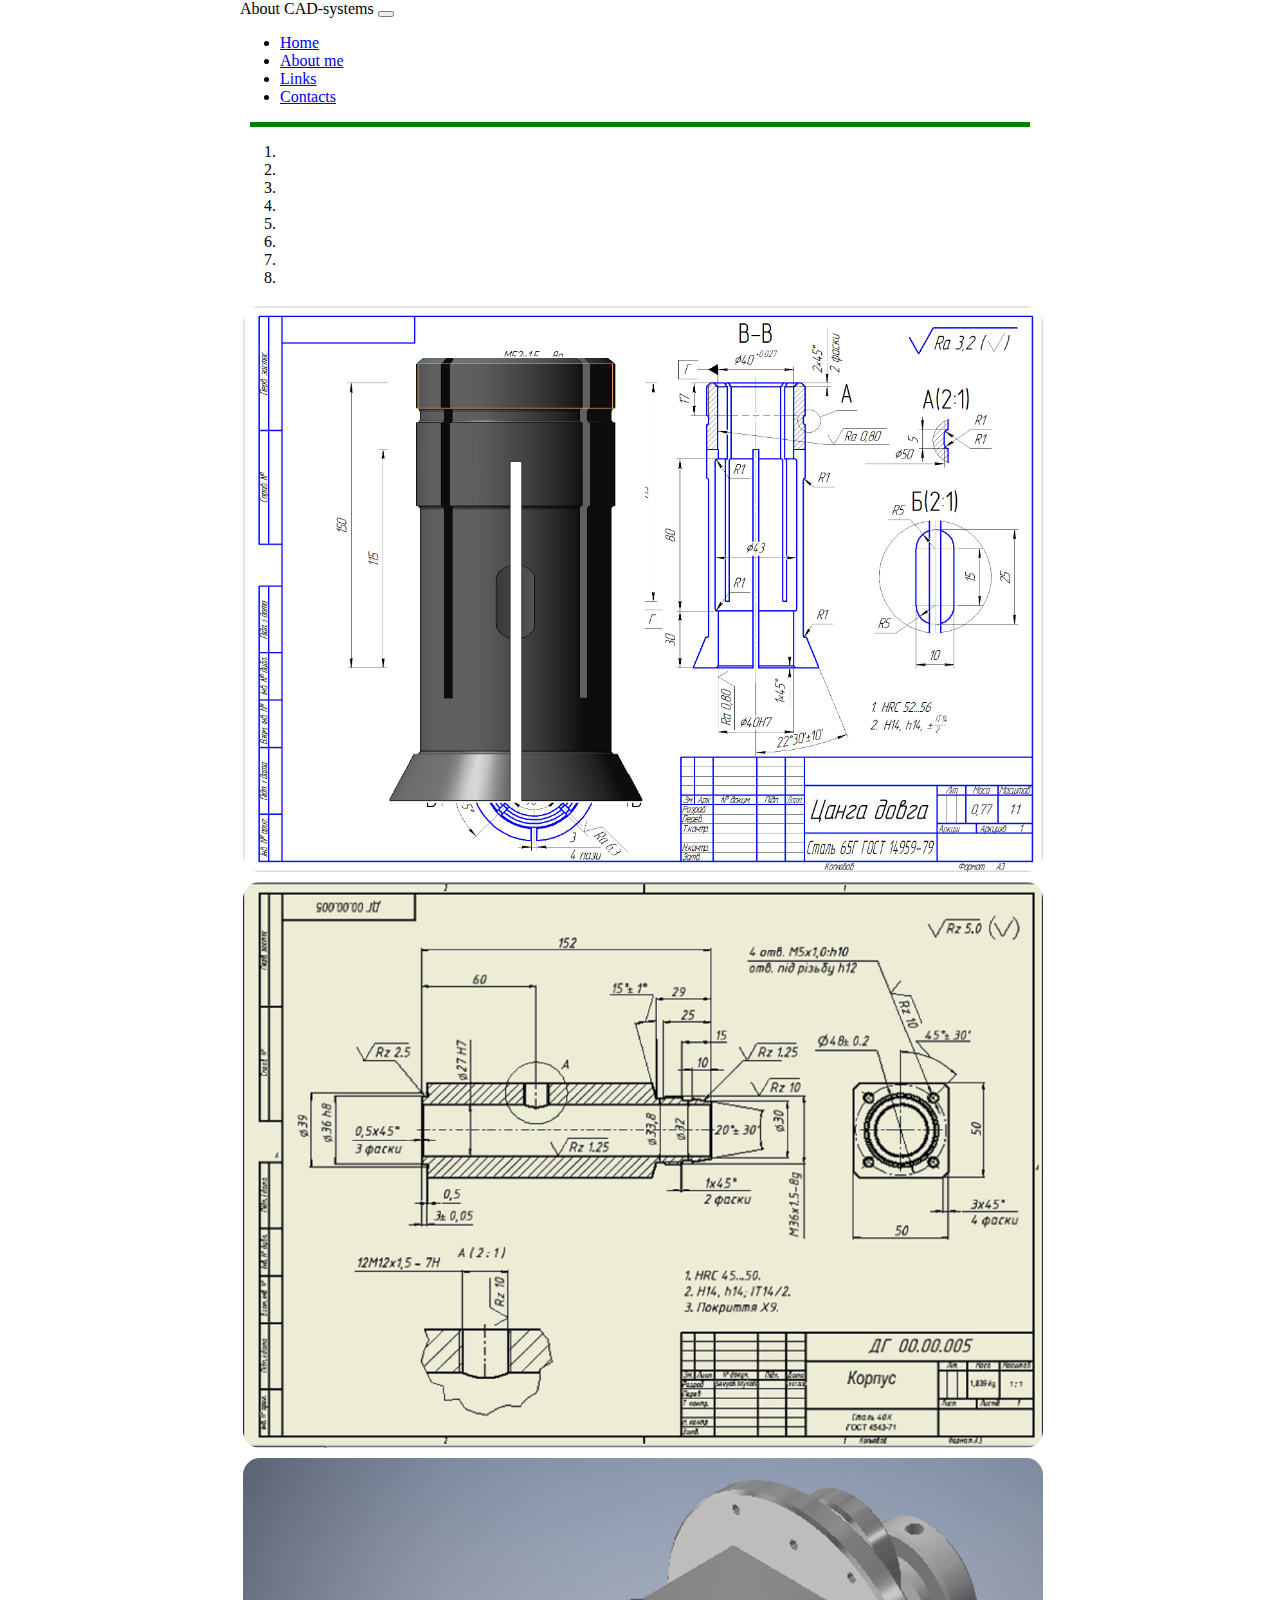
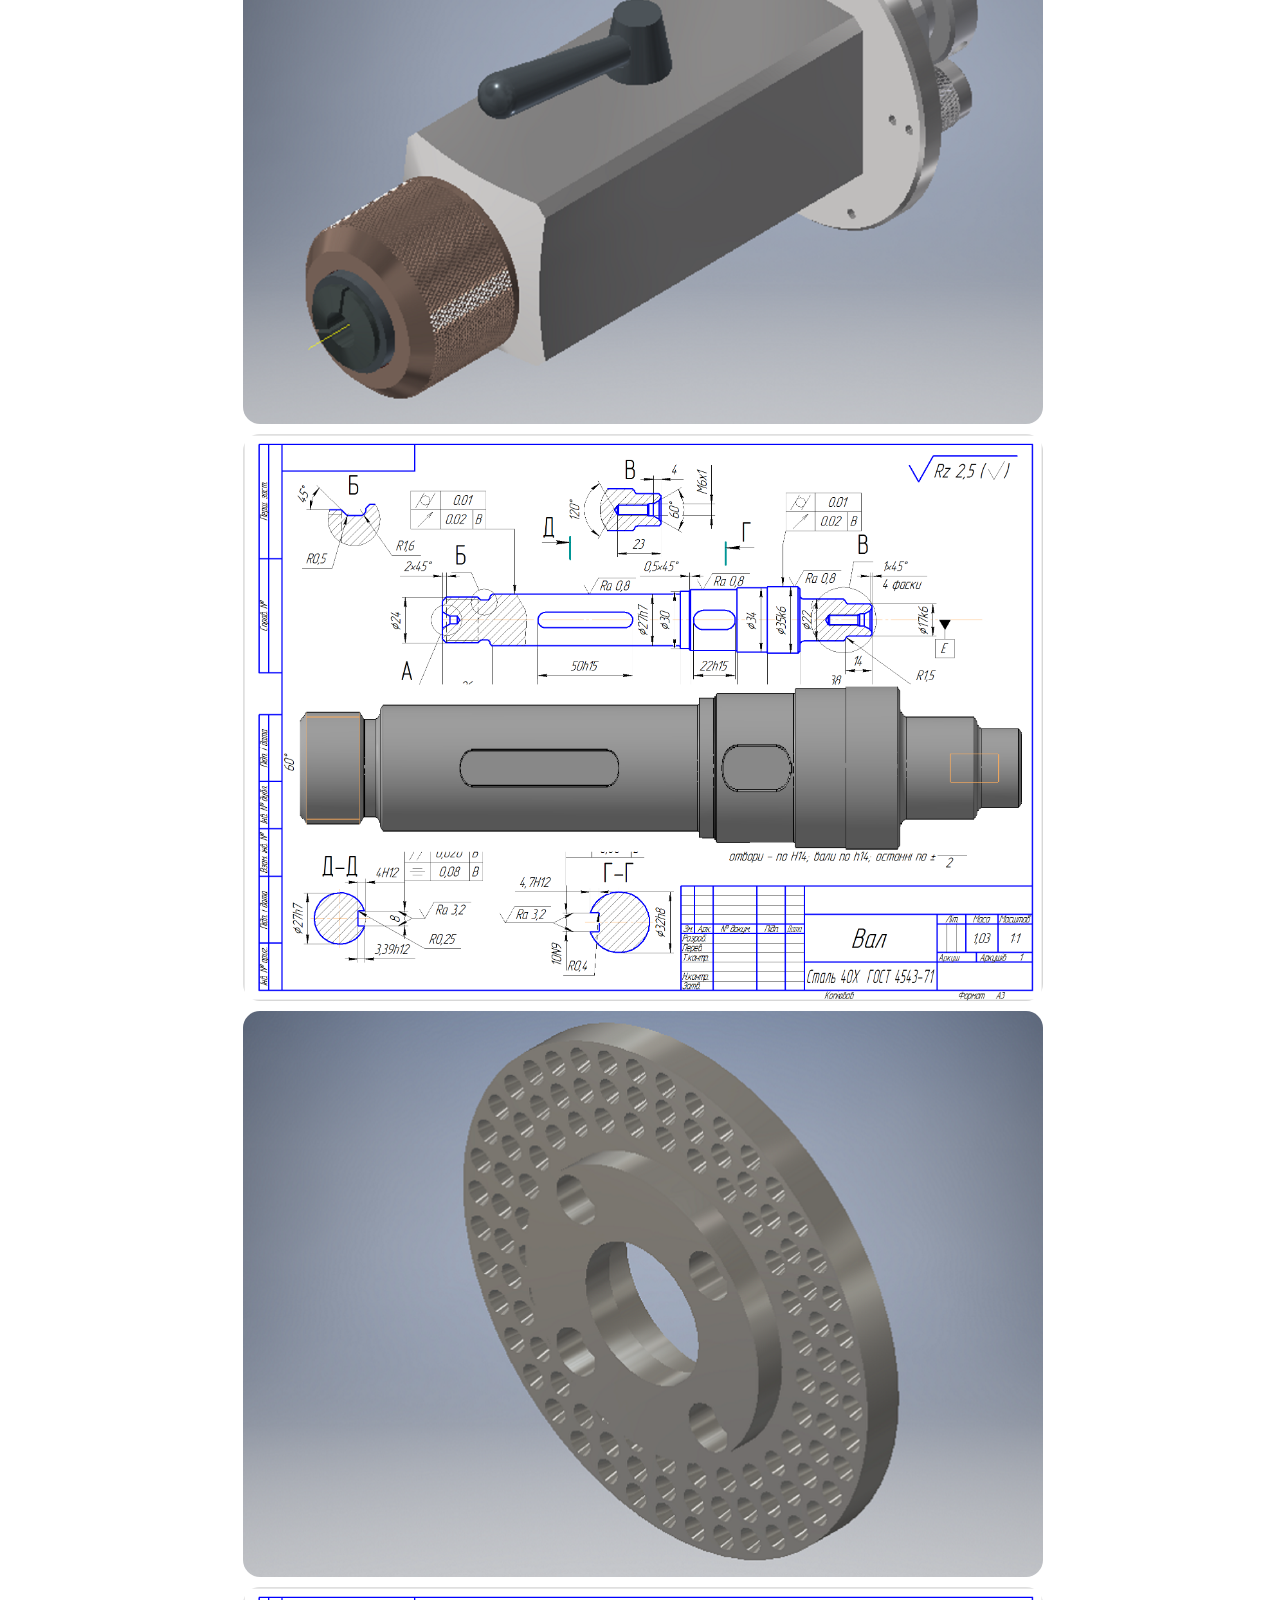
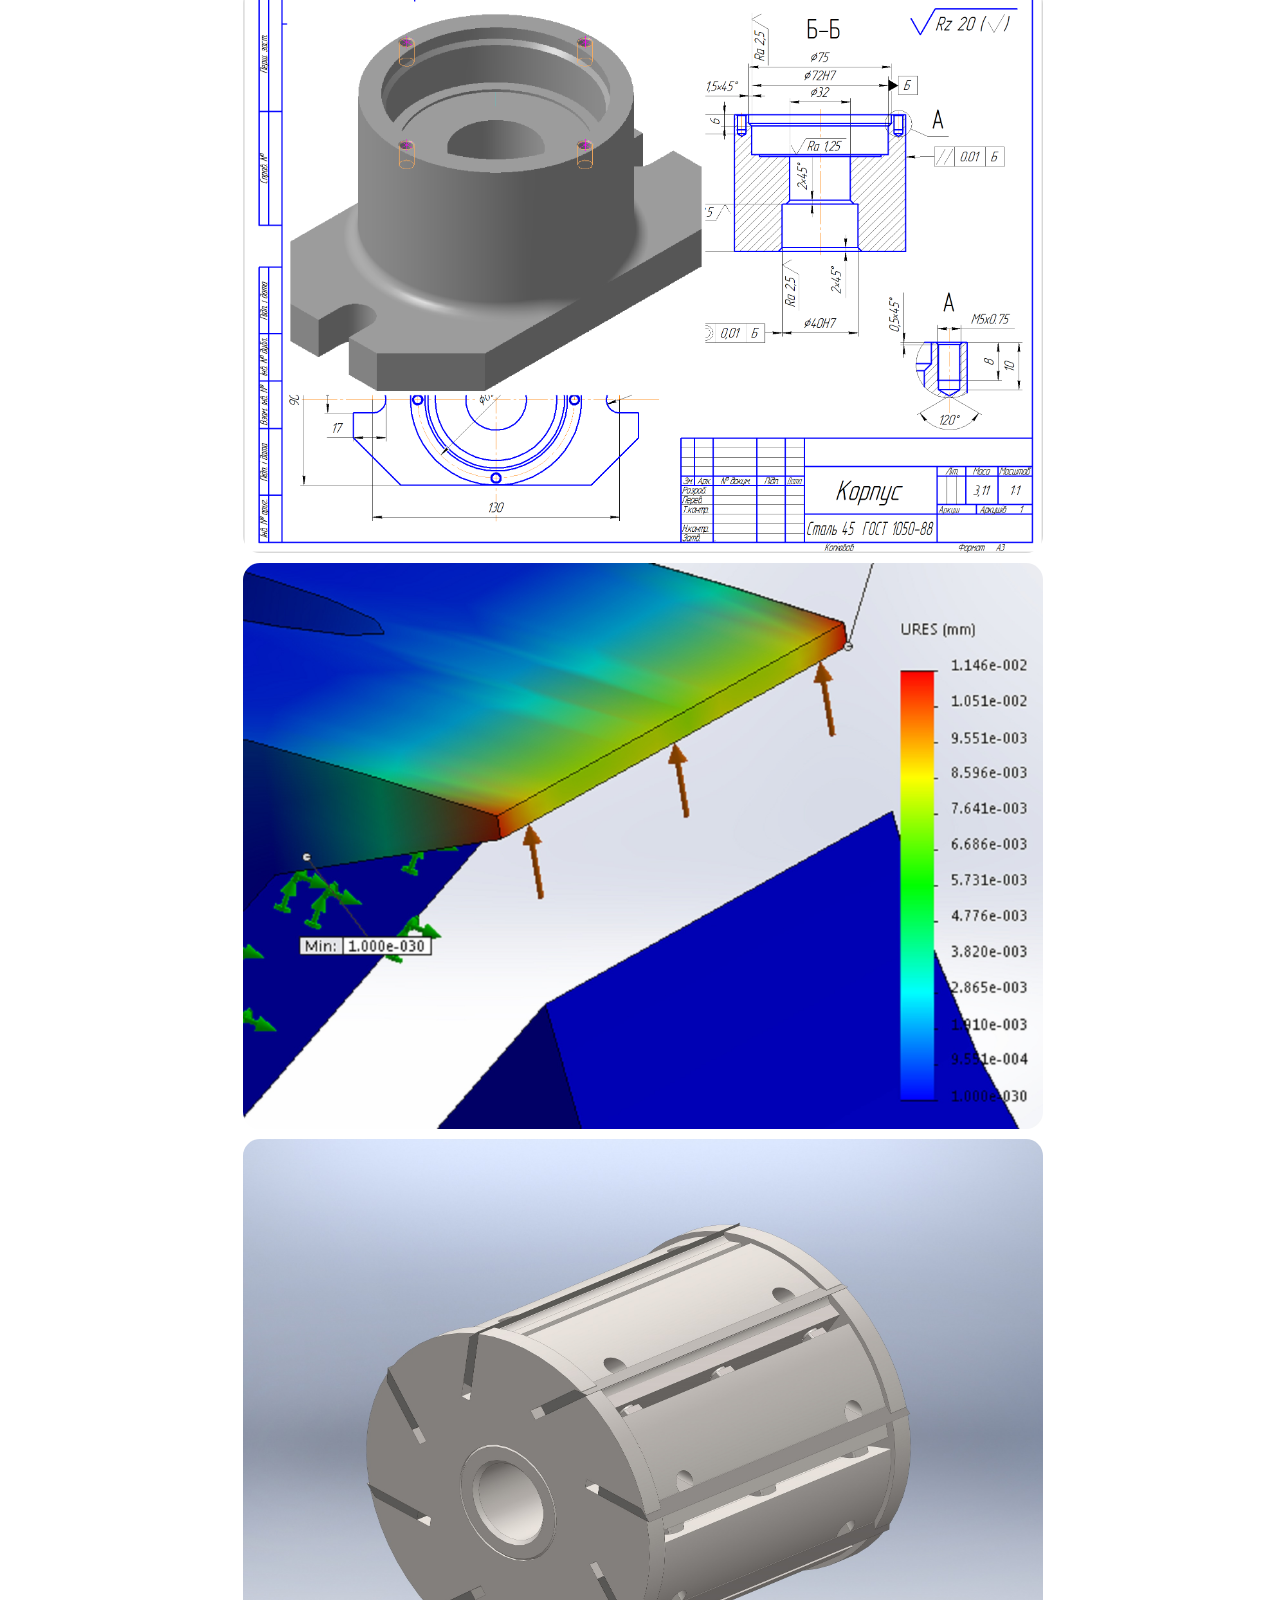
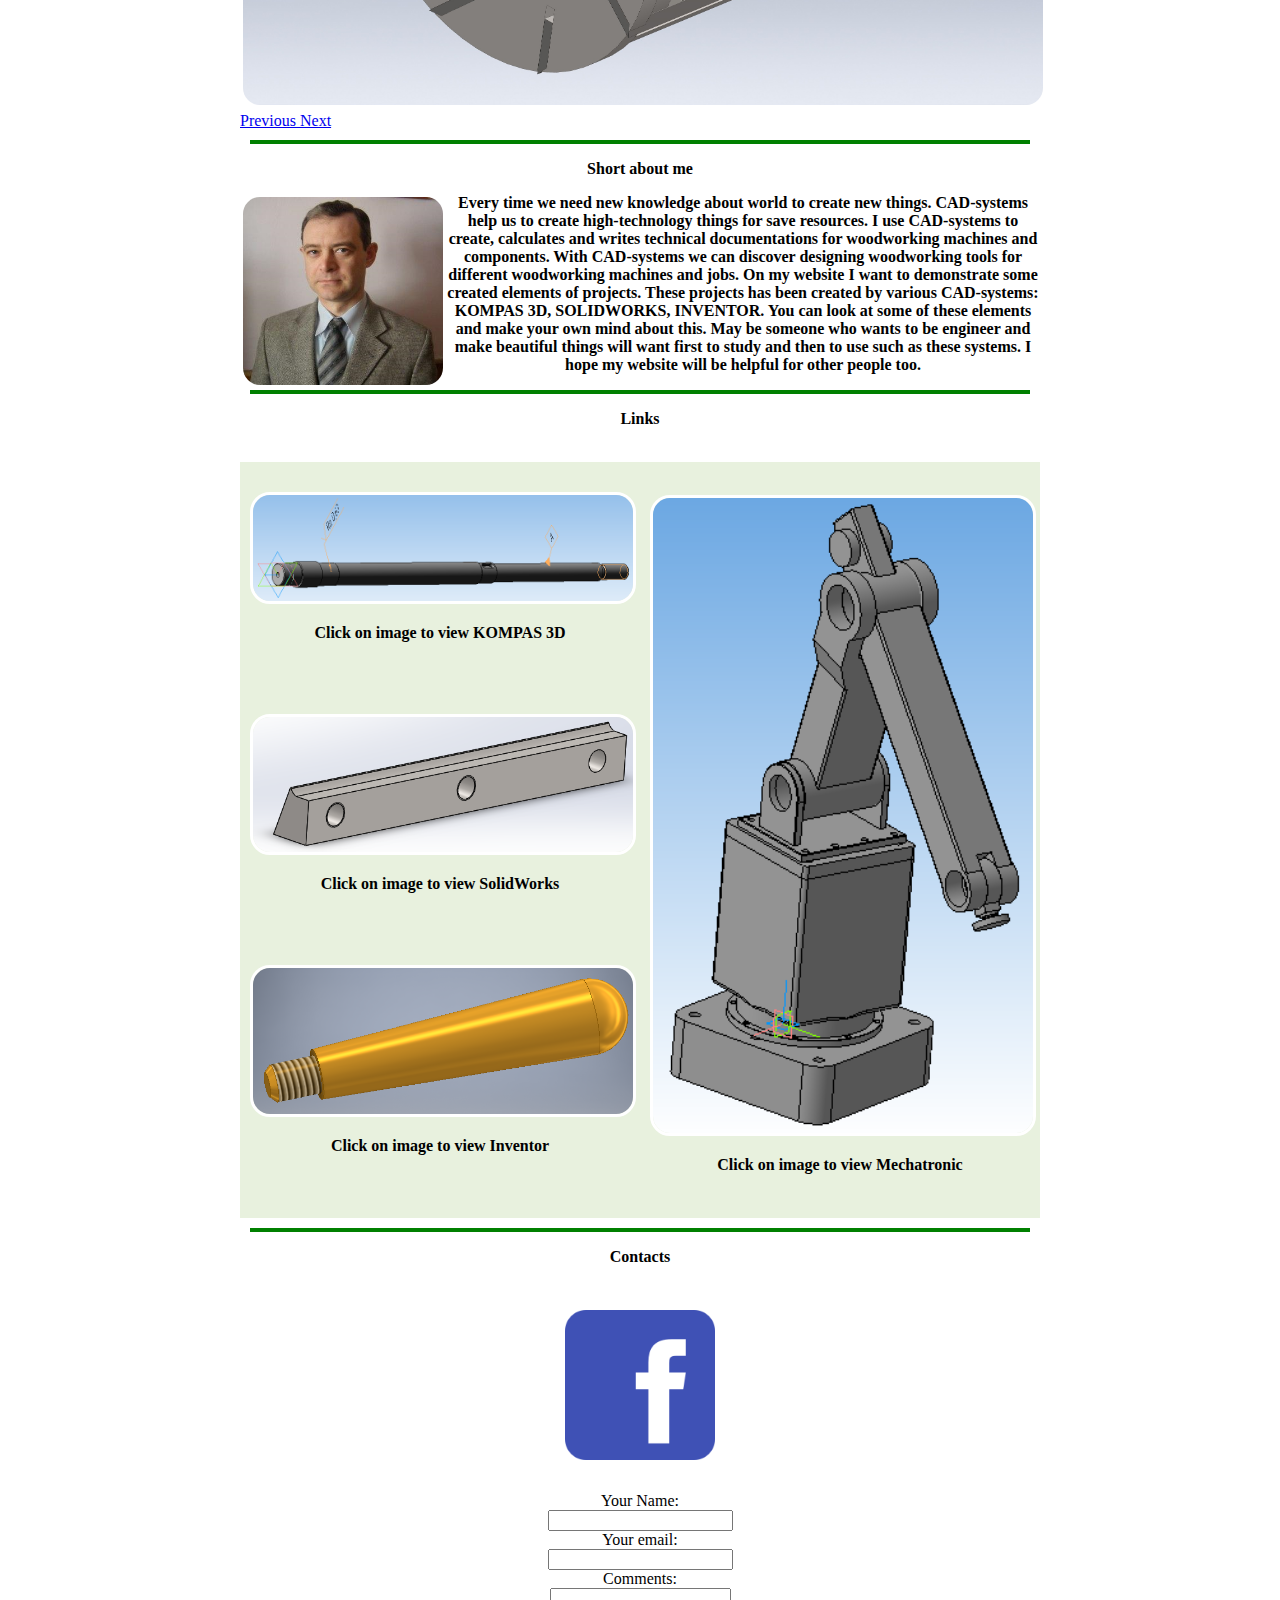
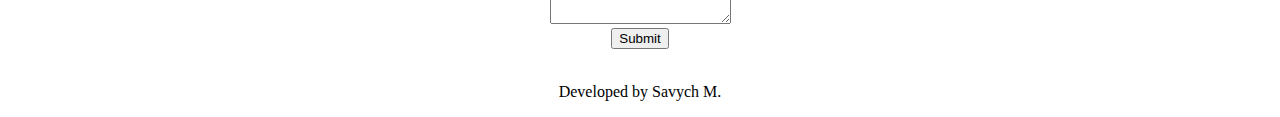
<file: index.html>
﻿<!DOCTYPE html>
<html lang="en">
   
<head>
    <!-- Global site tag (gtag.js) - Google Analytics -->
<script async src="https://www.googletagmanager.com/gtag/js?id=UA-116665835-2"></script>
<script>
  window.dataLayer = window.dataLayer || [];
  function gtag(){dataLayer.push(arguments);}
  gtag('js', new Date());

  gtag('config', 'UA-116665835-2');
</script>

    <meta charset="UTF-8">
    <meta name="viewport" content="width=device-width, initial-scale=1.0">
    <meta http-equiv="X-UA-Compatible" content="ie=edge">
    <link rel="icon" type="image/png" sizes="70x70" href="images/ms-icon-70x70.png"/>
    <link rel="stylesheet" href="https://maxcdn.bootstrapcdn.com/bootstrap/4.0.0-beta.2/css/bootstrap.min.css" 
        integrity="sha384-PsH8R72JQ3SOdhVi3uxftmaW6Vc51MKb0q5P2rRUpPvrszuE4W1povHYgTpBfshb" 
        crossorigin="anonymous">
    <link rel="stylesheet" href="css/index.css" />
    <title>About CAD-systems</title>
</head>

<body>
    <header>
        <nav class="navbar navbar-expand-lg navbar-light bg-light">
            <a class="navbar-brand">About CAD-systems</a>
            <button class="navbar-toggler" type="button" data-toggle="collapse" data-target="#navbarSupportedContent" aria-controls="navbarSupportedContent" aria-expanded="false" aria-label="Toggle navigation">
                <span class="navbar-toggler-icon"></span>
            </button>

            <div class="collapse navbar-collapse" id="navbarSupportedContent">
                <ul class="navbar-nav mr-auto">
                    <li class="nav-item active">
                        <a class="nav-link" href="#home">Home</a>
                    </li>
                    <li class="nav-item">
                        <a class="nav-link" href="#about">About me</a>
                    </li>
                    <li class="nav-item">
                        <a class="nav-link" href="#links">Links</a>
                    </li>
                    <li class="nav-item">
                        <a class="nav-link" href="#contacts">Contacts</a>
                    </li>
                </ul>
            </div>
        </nav>

    </header>
 
<main>
    <hr size="5" color="green"/>

        <section class="jumbotron">

            <div id="carouselExampleIndicators" class="carousel slide" data-ride="carousel"
                data-interval="3000">
                <ol class="carousel-indicators">
                    <li data-target="#carouselExampleIndicators" data-slide-to="0" class="active"></li>
                    <li data-target="#carouselExampleIndicators" data-slide-to="1"></li>
                    <li data-target="#carouselExampleIndicators" data-slide-to="2"></li>
                    <li data-target="#carouselExampleIndicators" data-slide-to="3"></li>
                    <li data-target="#carouselExampleIndicators" data-slide-to="4"></li>
                    <li data-target="#carouselExampleIndicators" data-slide-to="5"></li>
                    <li data-target="#carouselExampleIndicators" data-slide-to="6"></li>
                    <li data-target="#carouselExampleInsicators" data-slide-to="7"></li>
                </ol>
                <div class="carousel-inner">
                    <div id="intro-slide" class="carousel-item active">
                        <img class="d-block w-100" src="img/collet-03.png" alt="Collet">
                    </div>
                    
                    <div class="carousel-item">
                        <img class="d-block w-100" src="img/body-01.png" alt="Body">
                    </div>

                    <div class="carousel-item">
                        <img class="d-block w-100" src="img/Divid-head-01.png" alt="Divid head">
                    </div>

                    <div class="carousel-item">
                        <img class="d-block w-100" src="img/shaft-01.png" alt="Shaft">
                    </div>

                    <div class="carousel-item">
                        <img class="d-block w-100" src="img/Turntable-02b.png" alt="Turntable">
                    </div>

                    <div class="carousel-item">
                        <img class="d-block w-100" src="img/base-02.png" alt="Base">
                    </div>

                    <div class="carousel-item">
                        <img class="d-block w-100" src="img/SW-01.jpg" alt="Analiz">
                    </div>

                    <div class="carousel-item">
                        <img class="d-block w-100" src="img/SW-assem-03.jpg" alt="Mill">
                    </div>
                    
                </div>
                <a class="carousel-control-prev" href="#carouselExampleIndicators" role="button" data-slide="prev">
                <span class="carousel-control-prev-icon" aria-hidden="true"></span>
                <span class="sr-only">Previous</span>
              </a>
                <a class="carousel-control-next" href="#carouselExampleIndicators" role="button" data-slide="next">
                    <span class="carousel-control-next-icon" aria-hidden="true"></span>
                    <span class="sr-only">Next</span>
                </a>
            </div>

        </section>

    <hr size="4" color="green">
    
    <section id="about">
        <p class="aboutme"><b>Short about me</b></p>
        <p><img src="images/my_foto.png" alt="My foto">
<b>Every time we need new knowledge about world to create new things. 
CAD-systems help us to create high-technology things for save resources. 
I use CAD-systems to create, calculates and writes technical documentations  for  woodworking machines and  components. With CAD-systems we can discover  designing woodworking tools for different woodworking machines and jobs.
On my website I want to demonstrate some created elements of projects. 
These projects has been created by various CAD-systems: KOMPAS 3D, SOLIDWORKS, INVENTOR. You can look at some of  these elements and make your own mind about this. May be someone who wants to be engineer and make beautiful things will want first to study and then to use such as these systems.
I hope my website will be helpful for other people too.</b>
</p>
    </section>
    
   <hr size="4" color="green">
    
    <section id="links">
        <p class="linksto"><b>Links</b></p>
        <br />
        <div class="content">
            <div class="cad">
                <a href="kompas.html"><img src="images/shaft-kompas.png" alt="KOMPAS 3D"></a>
                <p><b>Click on image to view KOMPAS 3D</b></p>
                <br>
                <br>
                <a href="solidworks.html"><img src="images/wedge.png" alt="SolidWorks"></a>
                <p><b>Click on image to view SolidWorks</b></p>
                <br>
                <br>
                <a href="inventor.html"><img src="images/inventor-02.png" alt="Inventor"></a>
                <p><b>Click on image to view Inventor</b></p>
            </div>
            <div class="robot">
                <br>
                <a href="robot.html"><img src="images/mechatronic-2.png" alt="Mechatronic"></a>
                <p><b>Click on image to view Mechatronic</b></p>
                <br>
            </div>
        </div>
    </section>
</main>
    <hr size="4" color="green">
    
    <section  id="contacts">
        <p><b>Contacts</b></p>
        <div class="icon">
            <a href="https://www.facebook.com/"><img src="images/facebook-512.png"></a>
        </div>

        
        <form method="POST" action="https://formspree.io/f/mzbknkro">
            <label>
                Your Name:<br><input type="text" name="_replyto" required>
            </label>
            <br>
            <label>
                Your email:<br><input type="text" name="_replyto" required >
            </label>
            <br>
            <label>
                Comments:<br><textarea name="message"></textarea>
            </label>
            
            <br><input class="btn" type="submit">
        </form>
        
        
        <div id="msg"></div>
        <br />

    </section>

    <p>Developed by Savych M.</p>
    <script src="https://code.jquery.com/jquery-3.2.1.min.js"
      integrity="sha256-hwg4gsxgFZhOsEEamdOYGBf13FyQuiTwlAQgxVSNgt4="
      crossorigin="anonymous"></script>
      
    <script src="https://cdnjs.cloudflare.com/ajax/libs/popper.js/1.12.3/umd/popper.min.js" 
        integrity="sha384-vFJXuSJphROIrBnz7yo7oB41mKfc8JzQZiCq4NCceLEaO4IHwicKwpJf9c9IpFgh" 
        crossorigin="anonymous"></script>
    <script src="https://maxcdn.bootstrapcdn.com/bootstrap/4.0.0-beta.2/js/bootstrap.min.js" 
        integrity="sha384-alpBpkh1PFOepccYVYDB4do5UnbKysX5WZXm3XxPqe5iKTfUKjNkCk9SaVuEZflJ" crossorigin="anonymous"></script>

  
    <script src="js/index.js"></script>
    <script src="js/smooth-scroll.js"></script>


</body>
</html>
</file>
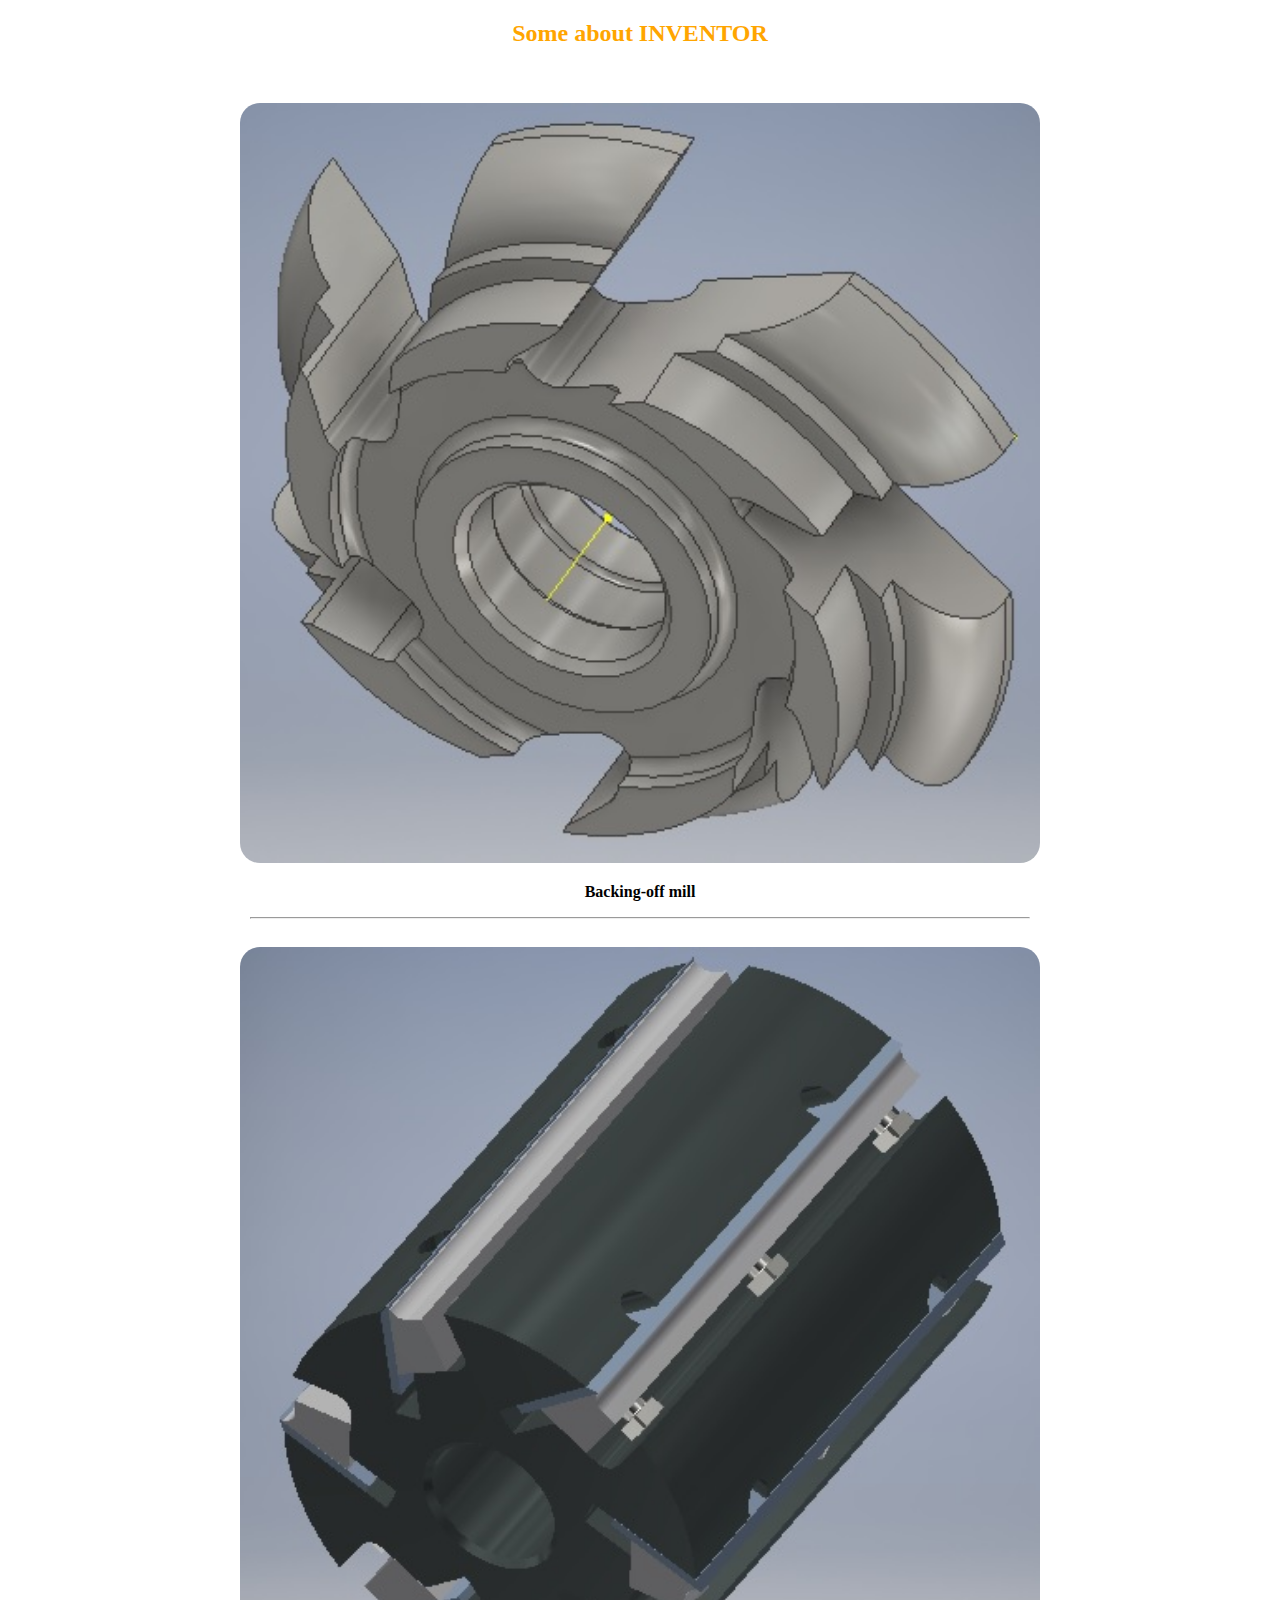
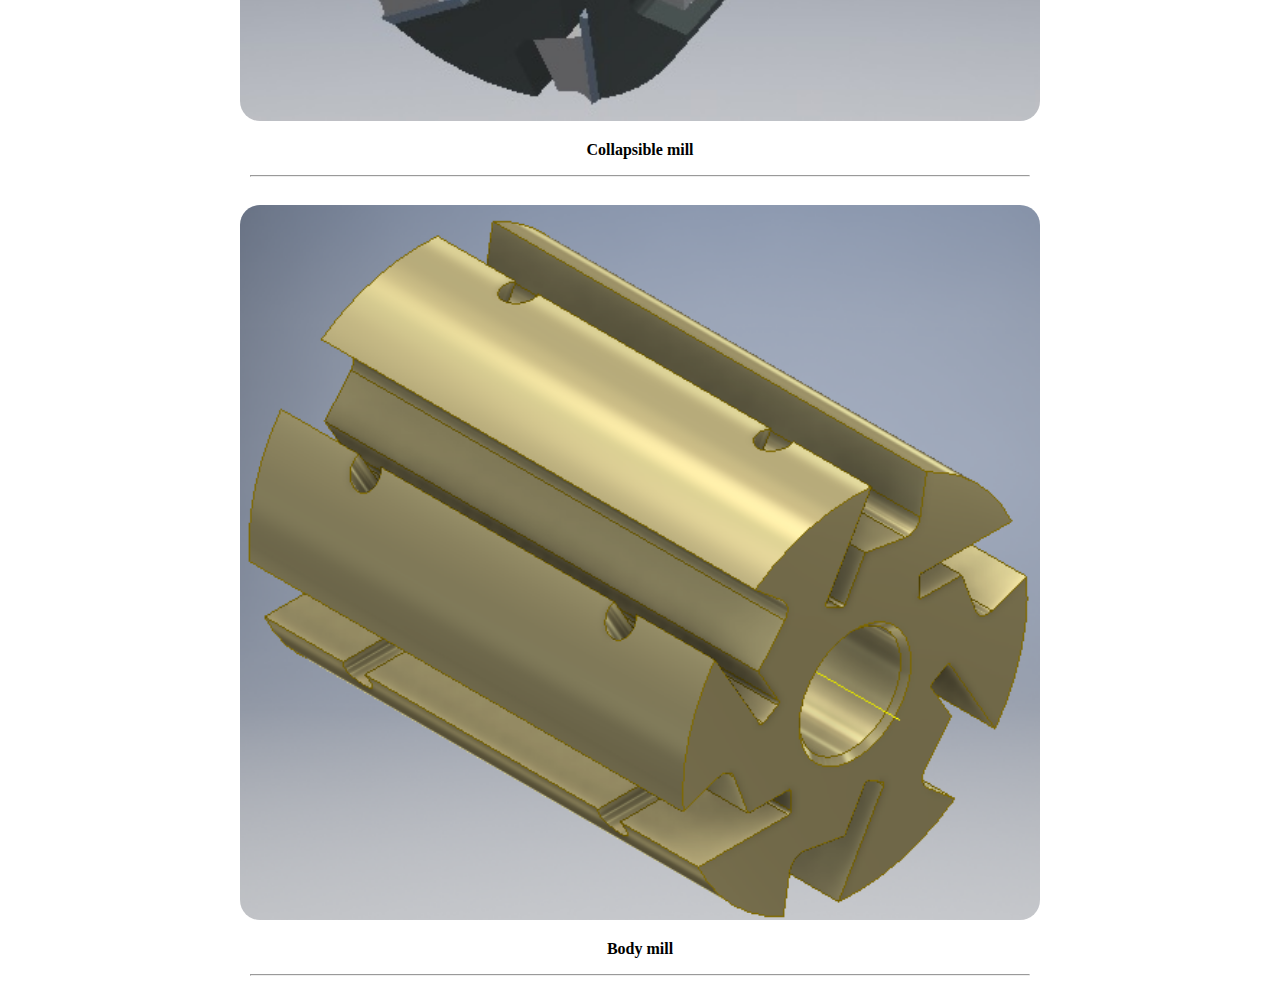
<file: inventor.html>
﻿<!DOCTYPE html>
<html lang="en">
   
<head>
    <meta charset="UTF-8">
    <meta name="viewport" content="width=device-width, initial-scale=1.0">
    <meta http-equiv="X-UA-Compatible" content="ie=edge">
    <title>Some About INVENTOR</title>
    <link rel="icon" type="image/png" sizes="70x70" href="images/ms-icon-70x70.png">
    <link rel="stylesheet" href="css/inventor.css">
    <script src="https://scripts.sirv.com/sirv.js"></script>
</head>
<body>
    <h2>Some about INVENTOR</h2>
    <br />
    <div class="Sirv" data-src="https://ittormil.sirv.com/Nut/Nut.spin"></div>
    <!-- <div style="padding: 56.25% 0 0 0; width: 100%; position: relative;">  <iframe src="https://embed.imajize.com/1694835" frameborder="0" scrolling="no" style="background-color: #fff; border: 0; position: absolute; top: 0; left: 0; width: 100%; height: 100%;" allowfullscreen></iframe></div> -->
    <br>
    <img src="images/mill.jpg" alt="Backing-off mill">
    <p><b>Backing-off mill</b></p>
    <hr>
    <br />
    <img src="images/collaps_mill.jpg" alt="Collapsable mill">
    <p><b>Collapsible mill</b></p>
    <hr />
    <br />
    <img src="images/body-mill.png" alt="Body mill" />
    <p><b>Body mill</b></p>
    <hr />
</body>
</html>
</file>
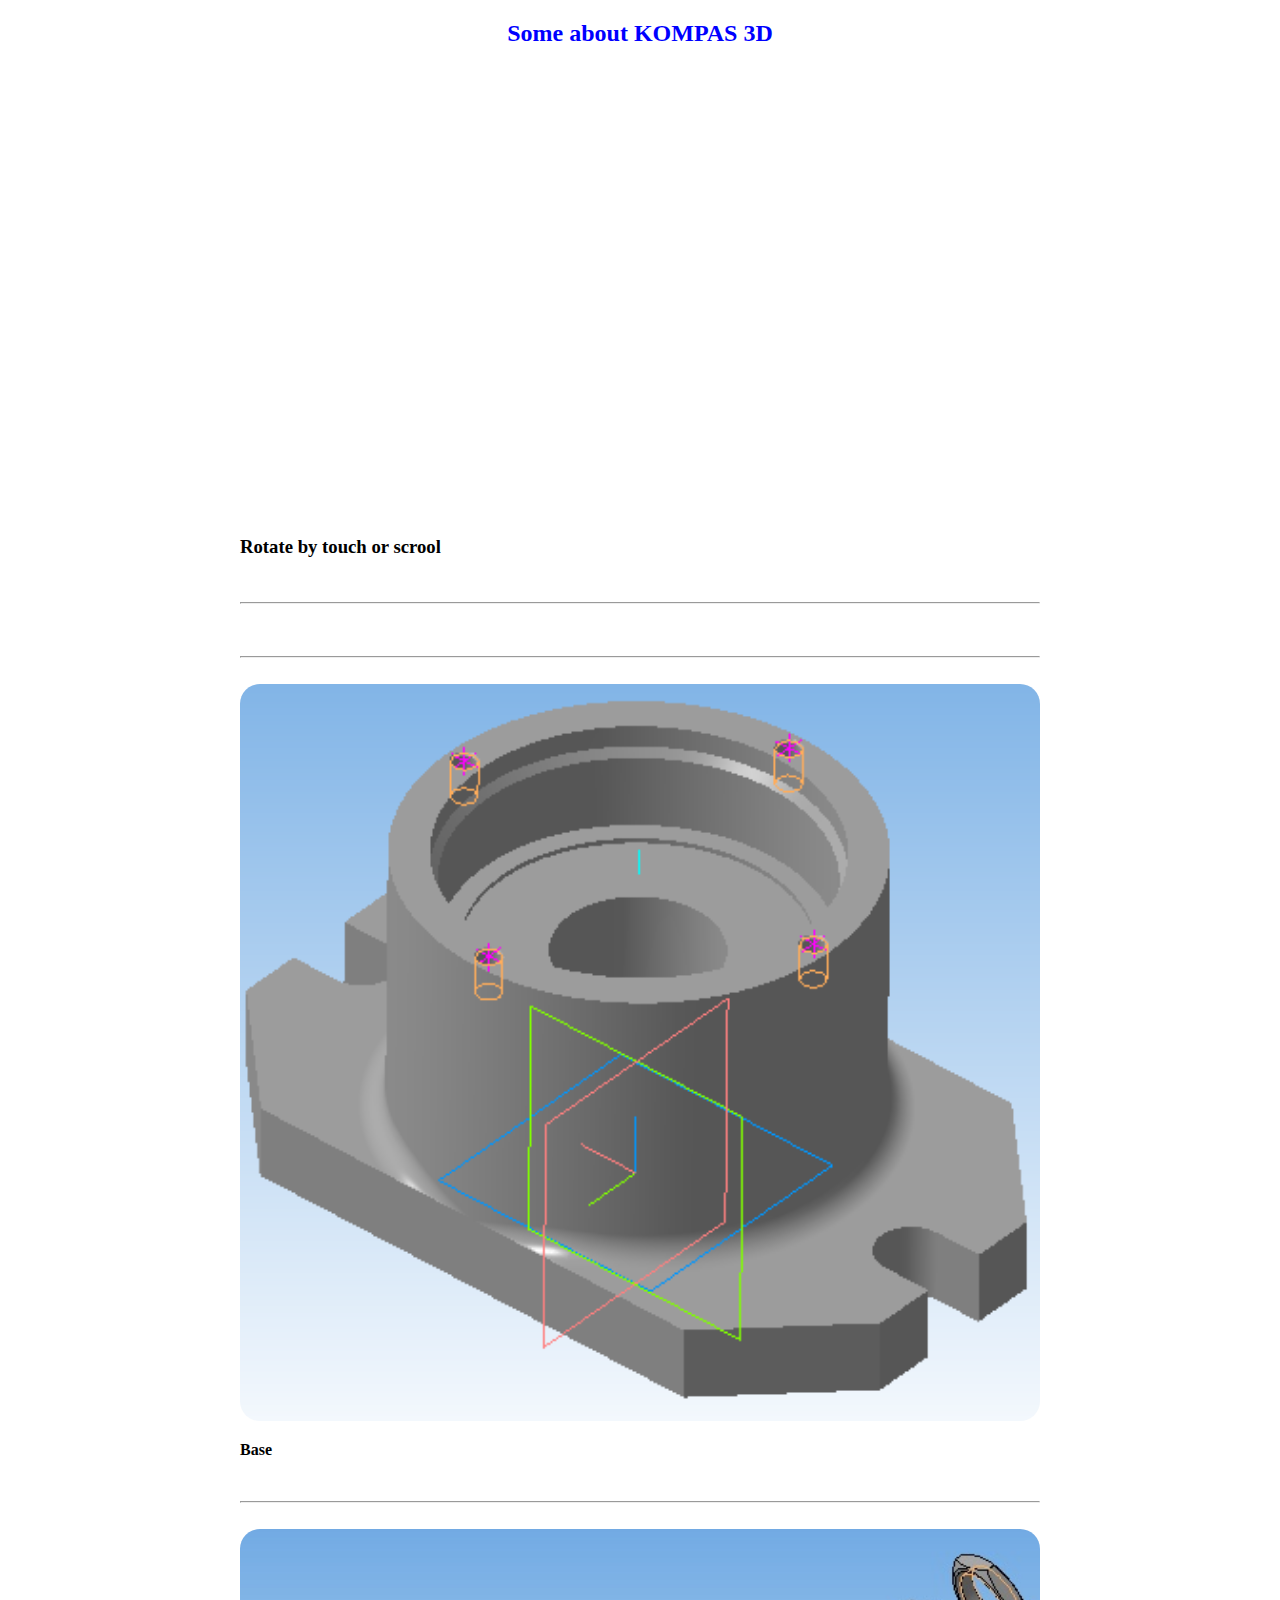
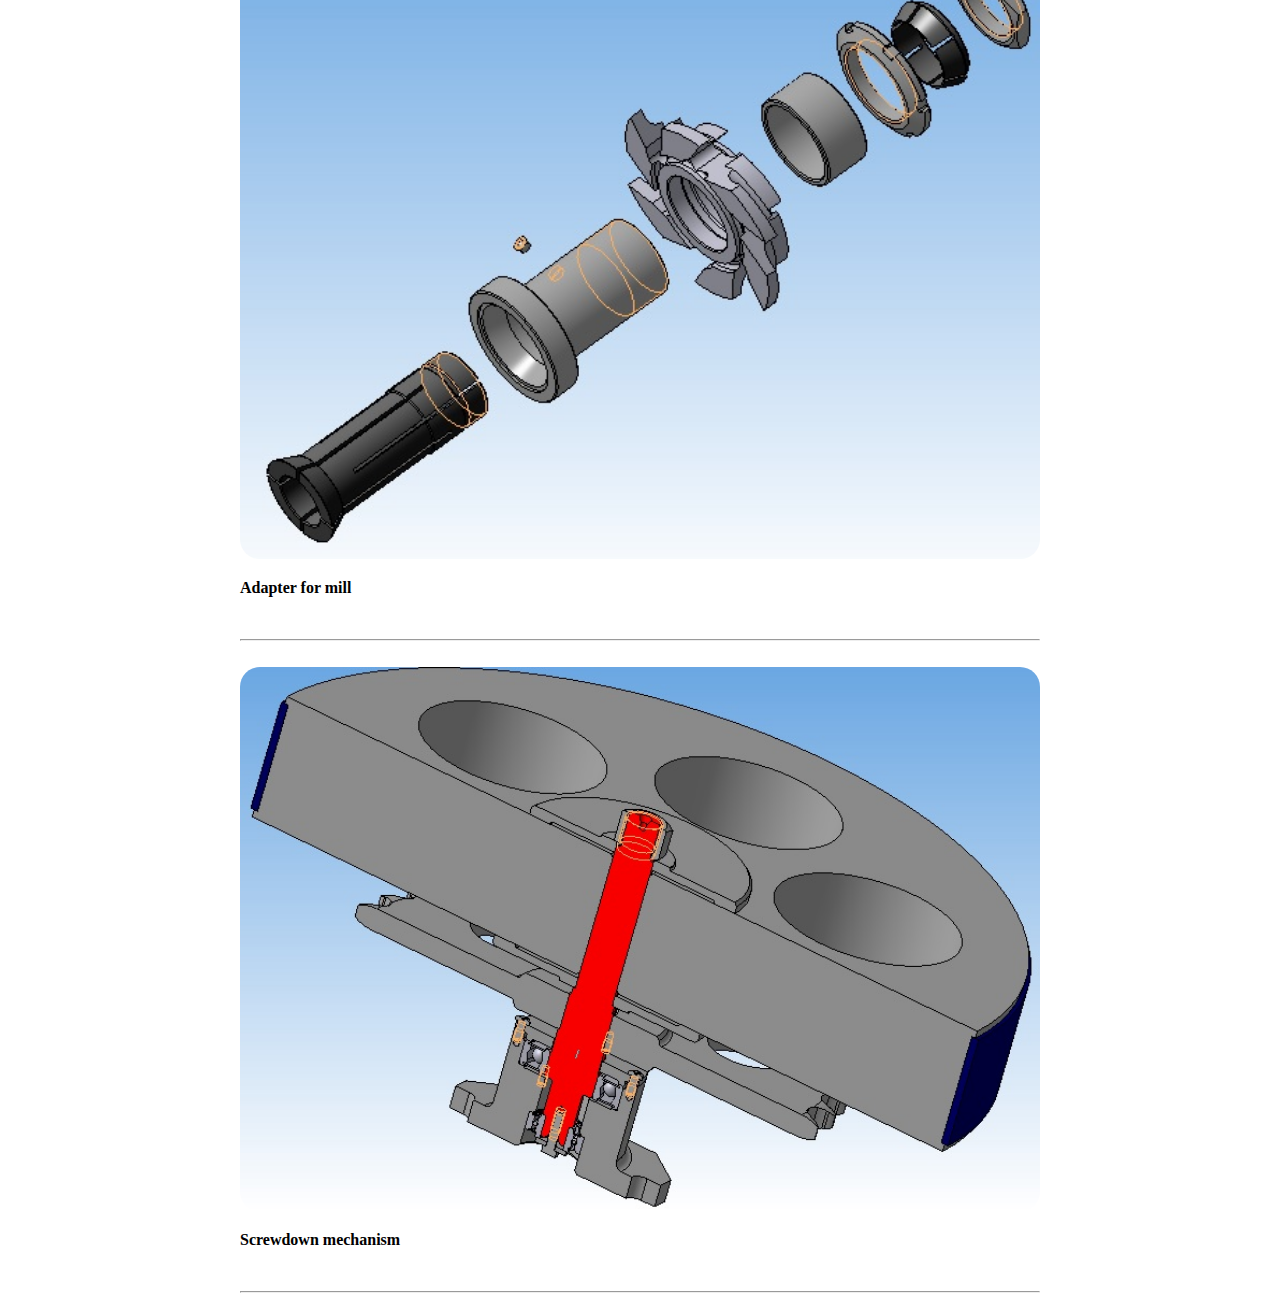
<file: kompas.html>
﻿<!DOCTYPE html>
<html lang="en">
   
<head>
    <meta charset="UTF-8">
    <meta name="viewport" content="width=device-width, initial-scale=1.0">
    <meta http-equiv="X-UA-Compatible" content="ie=edge">
    <title>About KOMPAS 3D</title>
    <link rel="icon" type="image/png" sizes="70x70" href="images/ms-icon-70x70.png"/>
    <link rel="stylesheet" href="css/kompas.css" />
    <script src="https://scripts.sirv.com/sirv.js"></script>
</head>

<body>
    <h2>Some about KOMPAS 3D</h2>
    <br />
    <div class="products">
        <div id="circlr1">
            <img data-src="upplatform-imgs/uppic-01.jpg">
            <img data-src="upplatform-imgs/uppic-02.jpg">
            <img data-src="upplatform-imgs/uppic-03.jpg">
            <img data-src="upplatform-imgs/uppic-04.jpg">
            <img data-src="upplatform-imgs/uppic-05.jpg">
            <img data-src="upplatform-imgs/uppic-06.jpg">
            <img data-src="upplatform-imgs/uppic-07.jpg">
            <img data-src="upplatform-imgs/uppic-08.jpg">
            <img data-src="upplatform-imgs/uppic-09.jpg">
            <img data-src="upplatform-imgs/uppic-10.jpg">
            <img data-src="upplatform-imgs/uppic-11.jpg">
            <img data-src="upplatform-imgs/uppic-12.jpg">
            <img data-src="upplatform-imgs/uppic-13.jpg">
            <img data-src="upplatform-imgs/uppic-14.jpg">
            <img data-src="upplatform-imgs/uppic-15.jpg">
            <img data-src="upplatform-imgs/uppic-16.jpg">
            <img data-src="upplatform-imgs/uppic-17.jpg">
            <img data-src="upplatform-imgs/uppic-18.jpg">
            <img data-src="upplatform-imgs/uppic-19.jpg">
            <img data-src="upplatform-imgs/uppic-20.jpg">
            <img data-src="upplatform-imgs/uppic-21.jpg">
            <img data-src="upplatform-imgs/uppic-22.jpg">
            <img data-src="upplatform-imgs/uppic-23.jpg">
            <img data-src="upplatform-imgs/uppic-24.jpg">
            
            <h3>Rotate by touch or scrool</h3>
            <div id="loader1"></div>
         </div>
    <br />
    <hr />

    <br/>
    <div class="Sirv" data-src="https://ittormil.sirv.com/Holder/Holder.spin"></div>
    <br/>
    <hr/>

    <br/>
    <img src="images/body.png" alt="Body">
    <p><b>Base</b></p>
    <br />
    <hr />

    <br />
    <img src="images/adapter.jpg" alt="Adapter for mill">
    <p><b>Adapter for mill</b></p>
    <br />
    <hr />

    <br />
    <img src="images/push-model-02.jpg" alt="Screwdown mechanism">
    <br />
    <p><b>Screwdown mechanism</b></p>
    <br />
    <hr />
    
    <script src="https://www.cssscript.com/demo/360-degree-image-viewer-with-pure-javascript-circlr/circlr.min.js"></script>
    <script type="text/javascript">
        var crl = circlr('circlr1', {
            scroll: true,
            loader: 'loader1'
        });
    </script>
</body>
</html>
</file>
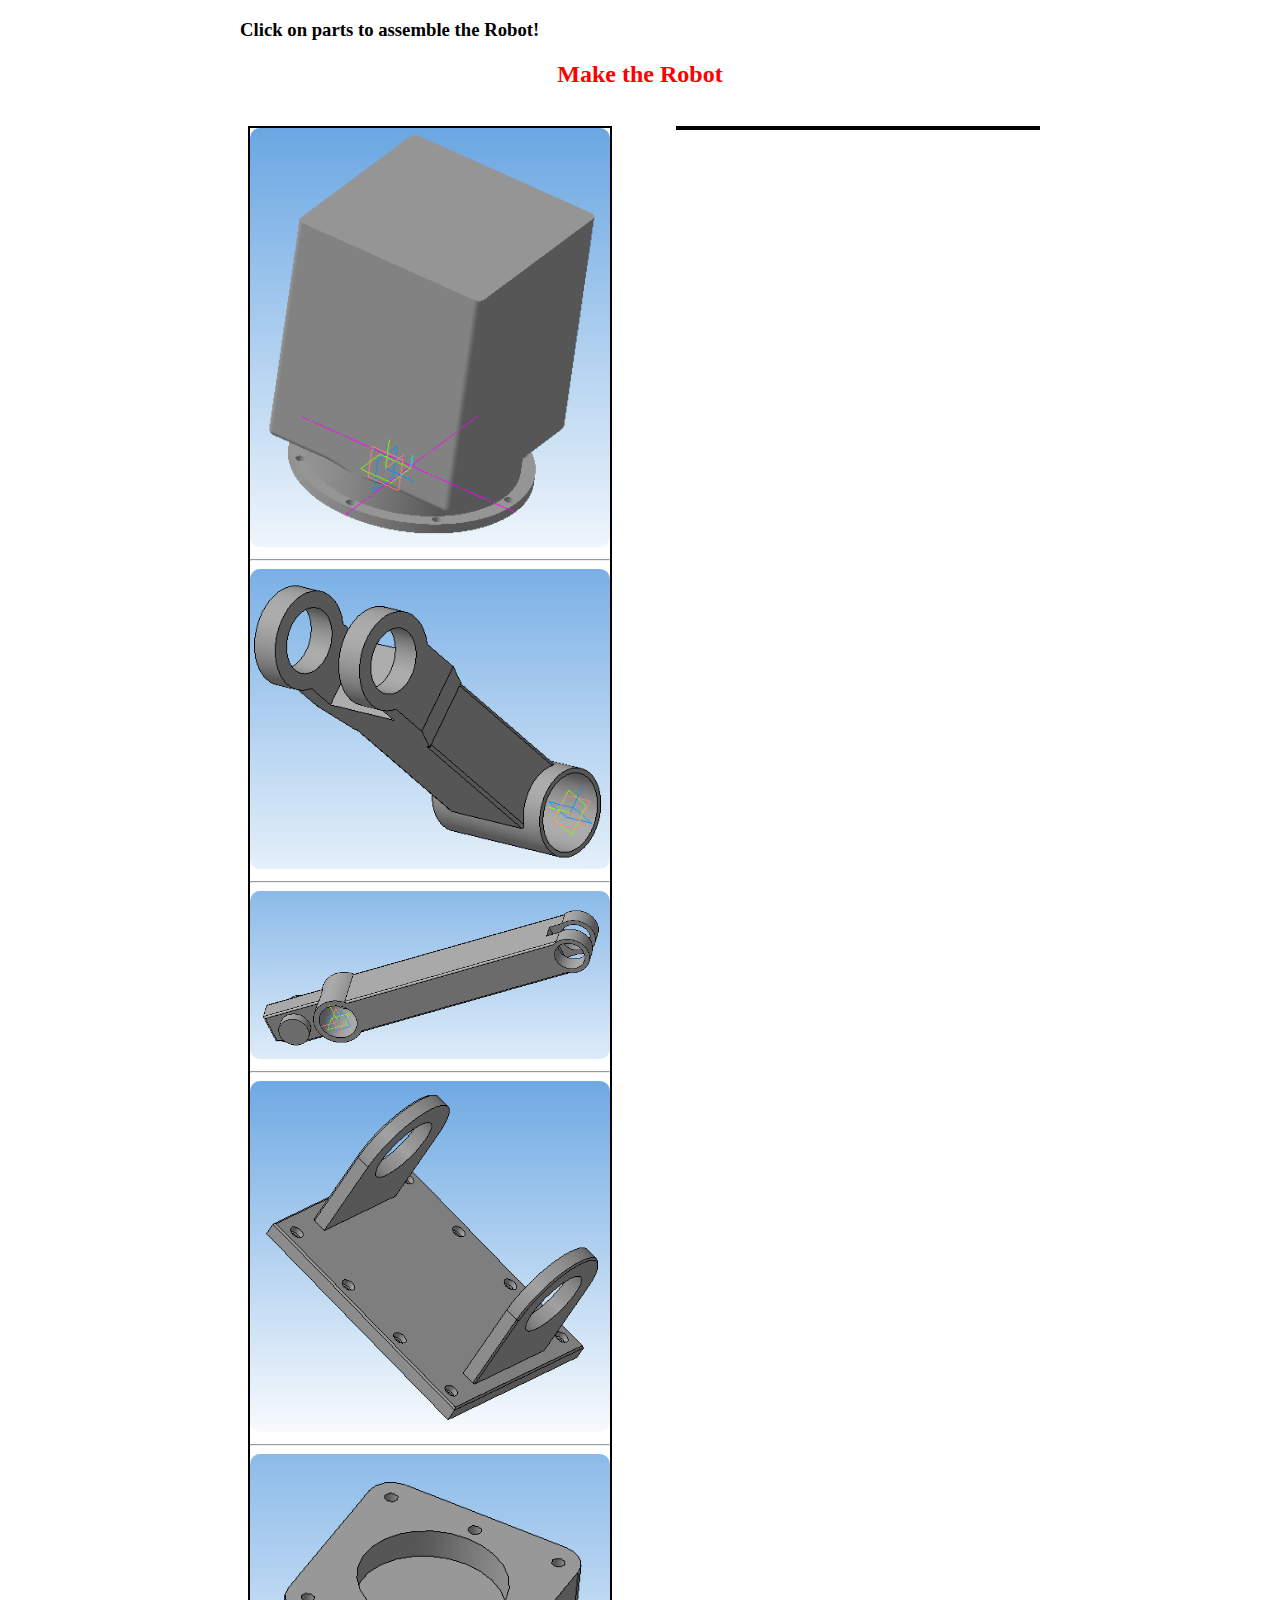
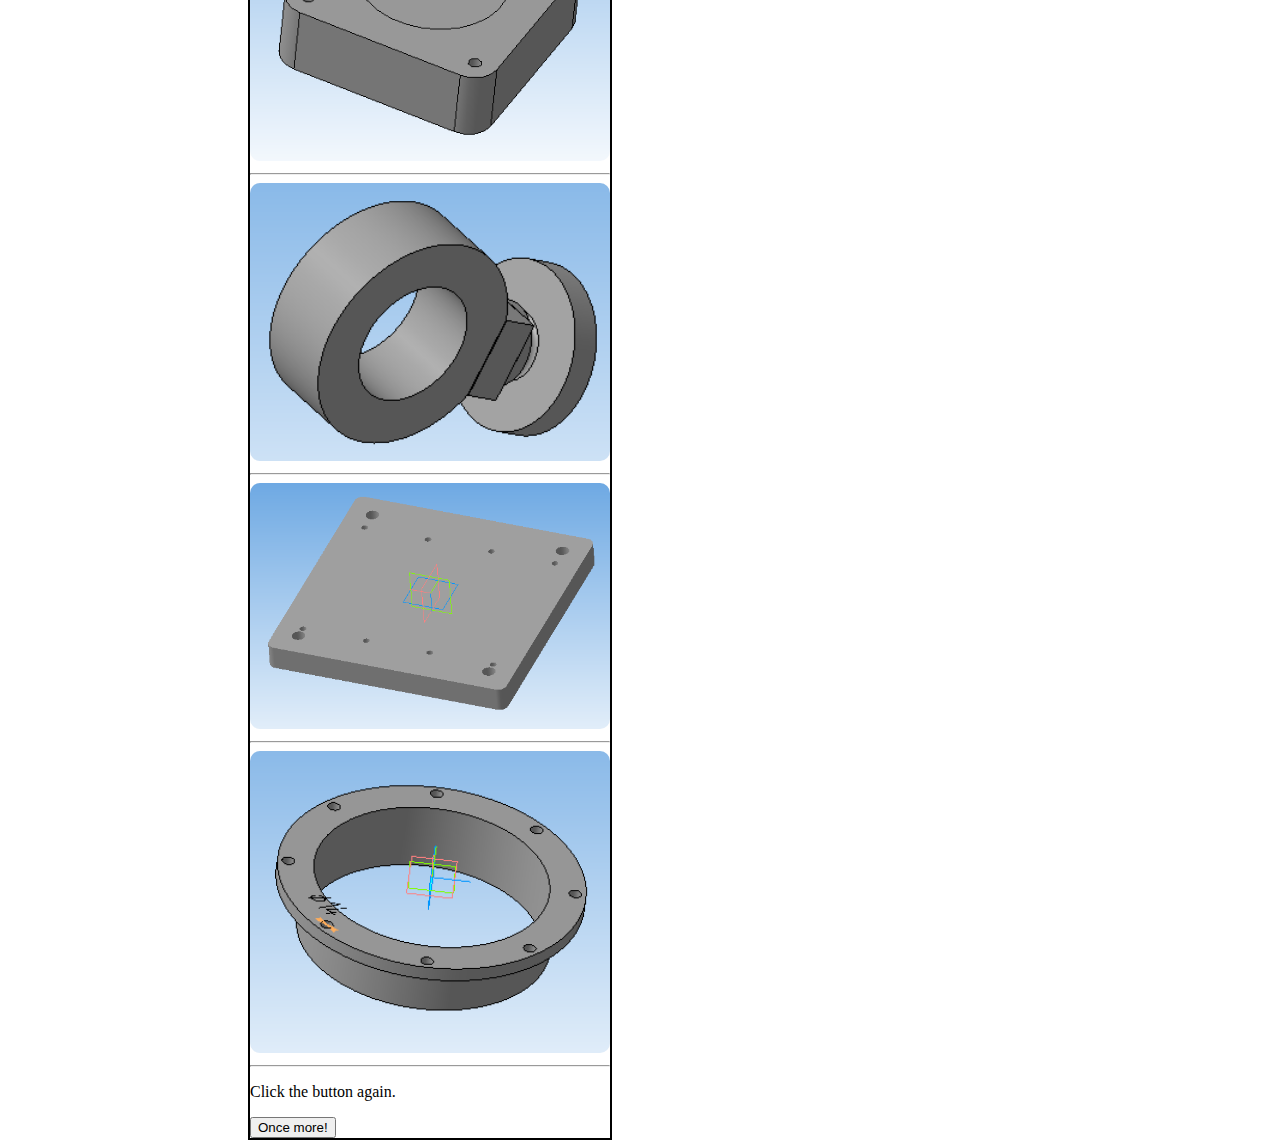
<file: robot.html>
﻿<!DOCTYPE html>
<html lang="en">
   
<head>
    <meta charset="UTF-8">
    <meta name="viewport" content="width=device-width, initial-scale=1.0">
    <meta http-equiv="X-UA-Compatible" content="ie=edge">
    <title>Robot's model</title>
    <link rel="icon" type="image/png" sizes="70x70" href="images/ms-icon-70x70.png"/>
    <link rel="stylesheet" href="css/robot.css">
</head>
<body>
    <h3>Click on parts to assemble the Robot!</h3>
    <h2 id="message">Make the Robot</h2>
    <br />
    <div id="parts"> <!--ondrop="drop(event)" ondragover="allowDrop(event)"-->
        <!--<img src="images/base-01.png" id="drag1" onclick="hideDivs0()" alt="Base">
        <br />
        <hr />

        <img src="images/flange-02.png" id="drag2" onclick="hideDivs1()" alt="Rotation flange">
        <br />
        <hr />

        <img src="images/riser-03.png" id="drag3" onclick="hideDivs2()" alt="Riser">
        <br />
        <hr />

        <img src="images/slab-04.png" id="drag4" onclick="hideDivs3()" alt="Slabe">
        <br />
        <hr />

        <img src="images/holder-05.png" id="drag5" onclick="hideDivs4()" alt="Holder">
        <br />
        <hr />

        <img src="images/vert-link-06.png" id="drag6" onclick="hideDivs5()" alt="Vertical link">
        <br />
        <hr />

        <img src="images/horiz-link-07.png" id="drag7" onclick="hideDivs6()" alt="Horizontal link">
        <br />
        <hr />
    
        <img src="images/bend-link-08.png" id="drag8" onclick="hideDivs7()" alt="Rotation link">
        <br />
        <hr />-->
        <script src="js/imgsrandom.js"></script>
    </div>
    <div id="assembl"> <!--ondrop="drop(event)" ondragover="allowDrop(event)"-->
        <img id="step00" src="images/base-01.png" style="display: none" alt="Step 0">
        <img id="step01" src="images/step-01.png" style="display: none" alt="Step 1">
        <img id="step02" src="images/step-02.png" style="display: none" alt="Step 2">
        <img id="step03" src="images/step-03.png" style="display: none" alt="Step 3">
        <img id="step04" src="images/step-04.png" style="display: none" alt="Step 4">
        <img id="step05" src="images/step-05.png" style="display: none" alt="Step 5">
        <img id="step06" src="images/step-06.png" style="display: none" alt="Step 6">
        <img id="step07" src="images/step-07.png" style="display: none" alt="Step 7">
    </div>
    <br />
    <script src="js/robot.js"></script>
</body>
</html>
</file>
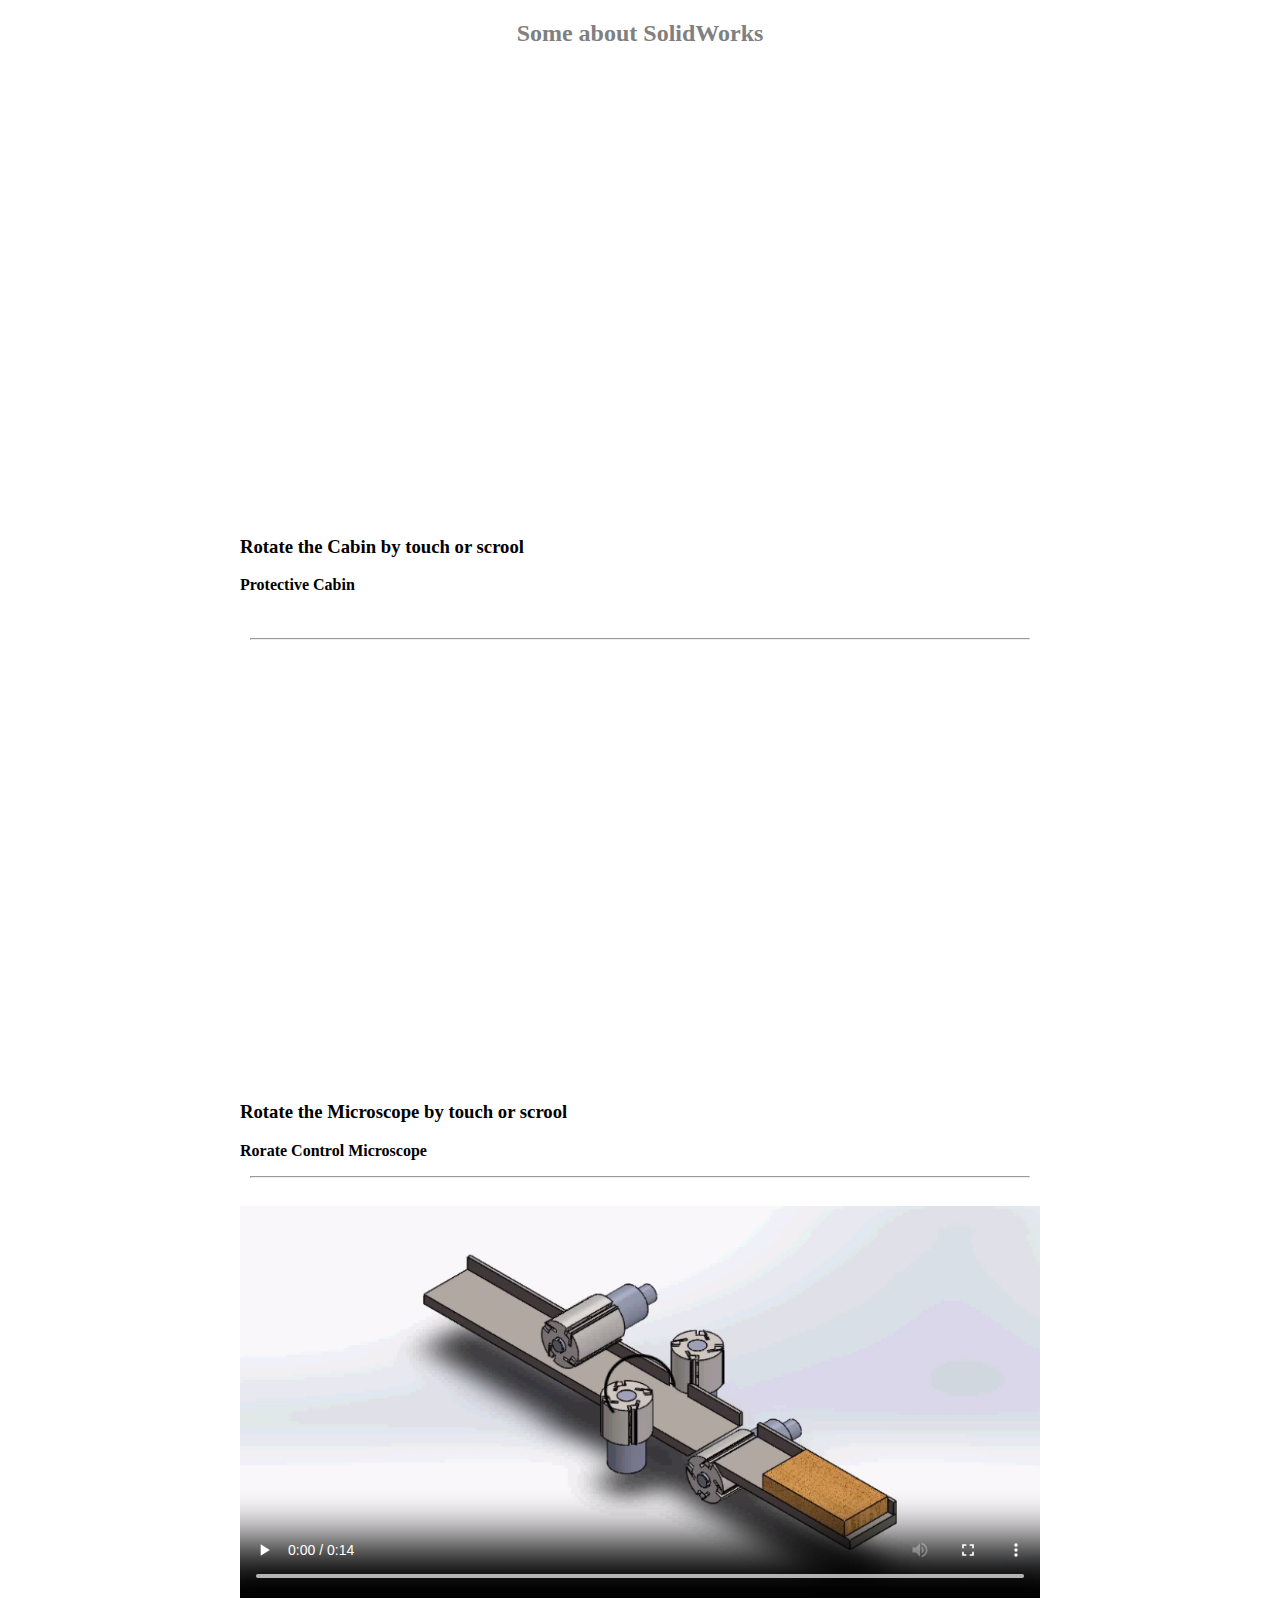
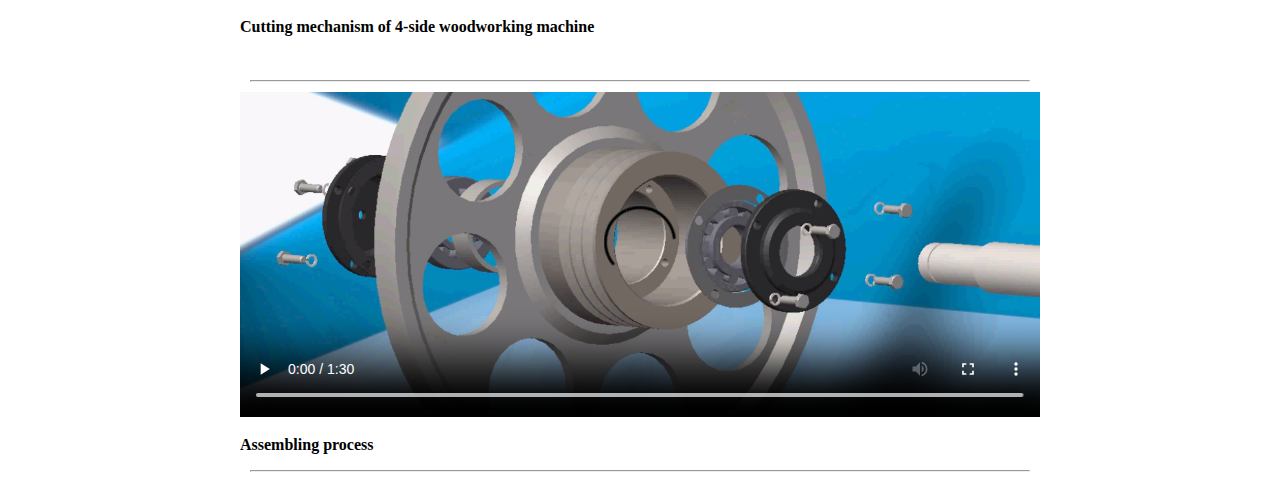
<file: solidworks.html>
﻿<!DOCTYPE html>
<html lang="en">
   
<head>
    <meta charset="UTF-8">
    <meta name="viewport" content="width=device-width, initial-scale=1.0">
    <meta http-equiv="X-UA-Compatible" content="ie=edge">
    <title>About SolidWorks</title>
    <link rel="icon" type="image/png" sizes="70x70" href="images/ms-icon-70x70.png"/>
    <link rel="stylesheet" href="css/solidworks.css" />
</head>

<body>
    <h2>Some about SolidWorks</h2>
    <br />
    <div class="products">
        <div id="circlr1">
            <img data-src="cab-images/kab-01.JPG">
            <img data-src="cab-images/kab-02.JPG">
            <img data-src="cab-images/kab-03.JPG">
            <img data-src="cab-images/kab-04.JPG">
            <img data-src="cab-images/kab-05.JPG">
            <img data-src="cab-images/kab-06.JPG">
            <img data-src="cab-images/kab-07.JPG">
            <img data-src="cab-images/kab-08.JPG">
            <img data-src="cab-images/kab-09.JPG">
            <img data-src="cab-images/kab-10.JPG">
            <img data-src="cab-images/kab-11.JPG">
            <img data-src="cab-images/kab-12.JPG">
            <img data-src="cab-images/kab-13.JPG">
            <img data-src="cab-images/kab-14.JPG">
            <img data-src="cab-images/kab-15.JPG">
            <img data-src="cab-images/kab-16.JPG">
            <img data-src="cab-images/kab-17.JPG">
            <img data-src="cab-images/kab-18.JPG">
            <img data-src="cab-images/kab-19.JPG">
            <img data-src="cab-images/kab-20.JPG">
            <img data-src="cab-images/kab-21.JPG">
            <img data-src="cab-images/kab-22.JPG">
            <img data-src="cab-images/kab-23.JPG">
            <img data-src="cab-images/kab-24.JPG">
            
            <h3>Rotate the Cabin by touch or scrool</h3>
            <div id="loader1"></div>
         </div>
    </div>

    <p><b>Protective Cabin</b></p>
    <br />
    <hr />
    <div class="products">
        <div id="circlr2">
            <img data-src="microscope-imgs/pic-001.PNG">
            <img data-src="microscope-imgs/pic-002.PNG">
            <img data-src="microscope-imgs/pic-003.PNG">
            <img data-src="microscope-imgs/pic-004.PNG">
            <img data-src="microscope-imgs/pic-005.PNG">
            <img data-src="microscope-imgs/pic-006.PNG">
            <img data-src="microscope-imgs/pic-007.PNG">
            <img data-src="microscope-imgs/pic-008.PNG">
            <img data-src="microscope-imgs/pic-009.PNG">
            <img data-src="microscope-imgs/pic-010.PNG">
            <img data-src="microscope-imgs/pic-011.PNG">
            <img data-src="microscope-imgs/pic-012.PNG">
            <img data-src="microscope-imgs/pic-013.PNG">
            <img data-src="microscope-imgs/pic-014.PNG">
            <img data-src="microscope-imgs/pic-015.PNG">
            <img data-src="microscope-imgs/pic-016.PNG">
            <img data-src="microscope-imgs/pic-017.PNG">
            <img data-src="microscope-imgs/pic-018.PNG">
            <img data-src="microscope-imgs/pic-019.PNG">
            <img data-src="microscope-imgs/pic-020.PNG">
            <img data-src="microscope-imgs/pic-021.PNG">
            <img data-src="microscope-imgs/pic-022.PNG">
            <img data-src="microscope-imgs/pic-023.PNG">
            <img data-src="microscope-imgs/pic-024.PNG">
            
            <h3>Rotate the Microscope by touch or scrool</h3>
            <div id="loader2"></div>
         </div>
    </div>

    <p><b>Rorate Control Microscope</b></p>
    <hr/>
    <br />
    <video controls="controls" poster="video/cutting_mec.png">
       <source src="video/Cutting_mec-2.mp4" type='video/ogg; codecs="theora, vorbis"'>
       <source src="video/Cutting_mec-2.mp4" type='video/mp4; codecs="avc1.42E01E, mp4a.40.2"'>
       <source src="video/duel.webm" type='video/webm; codecs="vp8, vorbis"'>
       Your browzer does not support this video. 
       <a href="video/Cutting_mec-2.mp4">Download video</a>.
    </video>
    <p><b>Cutting mechanism of 4-side woodworking  machine</b></p>
    <br />
    <hr />

    <video controls="controls" poster="video/collapsing.png">
       <source src="video/collapsing.mp4" type='video/ogg; codecs="theora, vorbis"'>
       <source src="video/collapsing.mp4" type='video/mp4; codecs="avc1.42E01E, mp4a.40.2"'>
       <source src="video/duel.webm" type='video/webm; codecs="vp8, vorbis"'>
       Your browzer does not support this video. 
       <a href="video/collapsing.mp4">Download video</a>.
    </video> 
    <p><b>Assembling process</b></p>
  
    <hr />

    <script src="https://www.cssscript.com/demo/360-degree-image-viewer-with-pure-javascript-circlr/circlr.min.js"></script>
    <script type="text/javascript">
        var crl = circlr('circlr1', {
            scroll: true,
            loader: 'loader1'
        });

        var crl = circlr('circlr2', {
            scroll: true,
            loader: 'loader2'
        });
    </script>

</body>

</html>
</file>
<file: css/index.css>
﻿body {
    max-width: 800px;
    margin: auto;
    /*background-color:rgba(170, 238, 238, 0.041);
    background-image: url(../img/back.png);
    background-repeat: no-repeat;
    background-position: center;
    background-attachment: fixed;
    background-size: cover;*/
}

hr {
    margin: 10px;
}

p .aboutme {
    text-align: center;
    color: green;
    text-decoration-color: blue;
}

#about img {
    float: left;
    width: 25%;
}

@media screen and  (min-width: 600px) {
    .content {
        display: inline-flex;
        box-sizing: border-box;
        background-color: rgb(232, 241, 222);
    }

    .cad {
        width: 50%;
        height: auto;
        margin: 10px;
    }

    .robot {
        width: 50%;
        height: auto;
        margin: 10px;
    }
}

@media screen and (max-width: 599px) {
    .cad {
        width: 100%;
        height: auto;
        margin: 10px;
    }

    .robot {
        width: 100%;
        height: auto;
        margin: 10px;
    }
}

img {
    width: 100%;
    height: auto;
    border-radius: 20px;
    border: 3px solid white;
}

.content img:hover {
    border: 3px solid rgba(12, 12, 12, 0.712);
}

.cad img {
    margin-top: 20px;
}

.robot img {
    margin-top: 5px;
}


p {
    text-align: center;
}

h2 {
    text-align: center;
}

.btn {
    /*margin-left: 100px;*/
    margin-left: auto;
    margin-right: auto;
}

.icon img {
    width: 25%;
    /*float: right;*/
    /*margin-left: auto;
    margin-right: auto;*/
}

#contacts {
    text-align: center;
}
/*.information {
    border-block-end-width: 1px solid #000000;
}*/
</file>
<file: css/inventor.css>
﻿body {
    max-width: 800px;
    margin: auto;
}

h2 {
    color:orange;
    text-align: center;
}

img {
    border-radius: 20px;
    width: 100%;
    margin-left: auto;
    margin-right: auto;
}

hr {
    margin: 10px;
    color:black;
}

p {
    text-align: center;
}
</file>
<file: css/kompas.css>
﻿body {
    max-width: 800px;
    margin: auto;
}

h2 {
    color:blue;
    text-align: center;
}

img {
    border-radius: 20px;
    width: 100%;
    margin-left: auto;
    margin-right: auto;
}
</file>
<file: css/robot.css>
﻿body {
    max-width: 800px;
    margin: auto;
}

#parts {
    float: left;
    width: 45%;
    /*display: inline-block; /*inline-block*/
    border: 2px solid black;
    margin-left: 1%;
}

#assembl {
    float: right;
    width: 45%;
    /*height: 800px;*/
    /*margin-bottom: 100px;*/
    /*margin-left: 1%;*/
    /*position: fixed;
    bottom: 10%;
    right: 5%;*/
    top: 10%;
    border: 2px solid black;
}

#assembl img {
    border-radius: 10px;
    width: 90%;
    margin-left: auto;
    margin-right: auto;
    margin-top: 10%;
}

h2 {
    color:red;
    text-align: center;
}

#parts img {
    border-radius: 10px;
    width: 100%;
    margin-left: auto;
    margin-right: auto;
}
</file>
<file: css/solidworks.css>
﻿body {
    max-width: 800px;
    margin: auto;
}

h2 {
    color:gray;
    text-align: center;
}

img {
    border-radius: 20px;
    width: 100%;
    margin-left: auto;
    margin-right: auto;
}

.d {
    width: 100%;
}

hr {
    margin: 10px;
    color:black;
}

video {
    max-width: 100%;
    height: auto;
}
</file>
